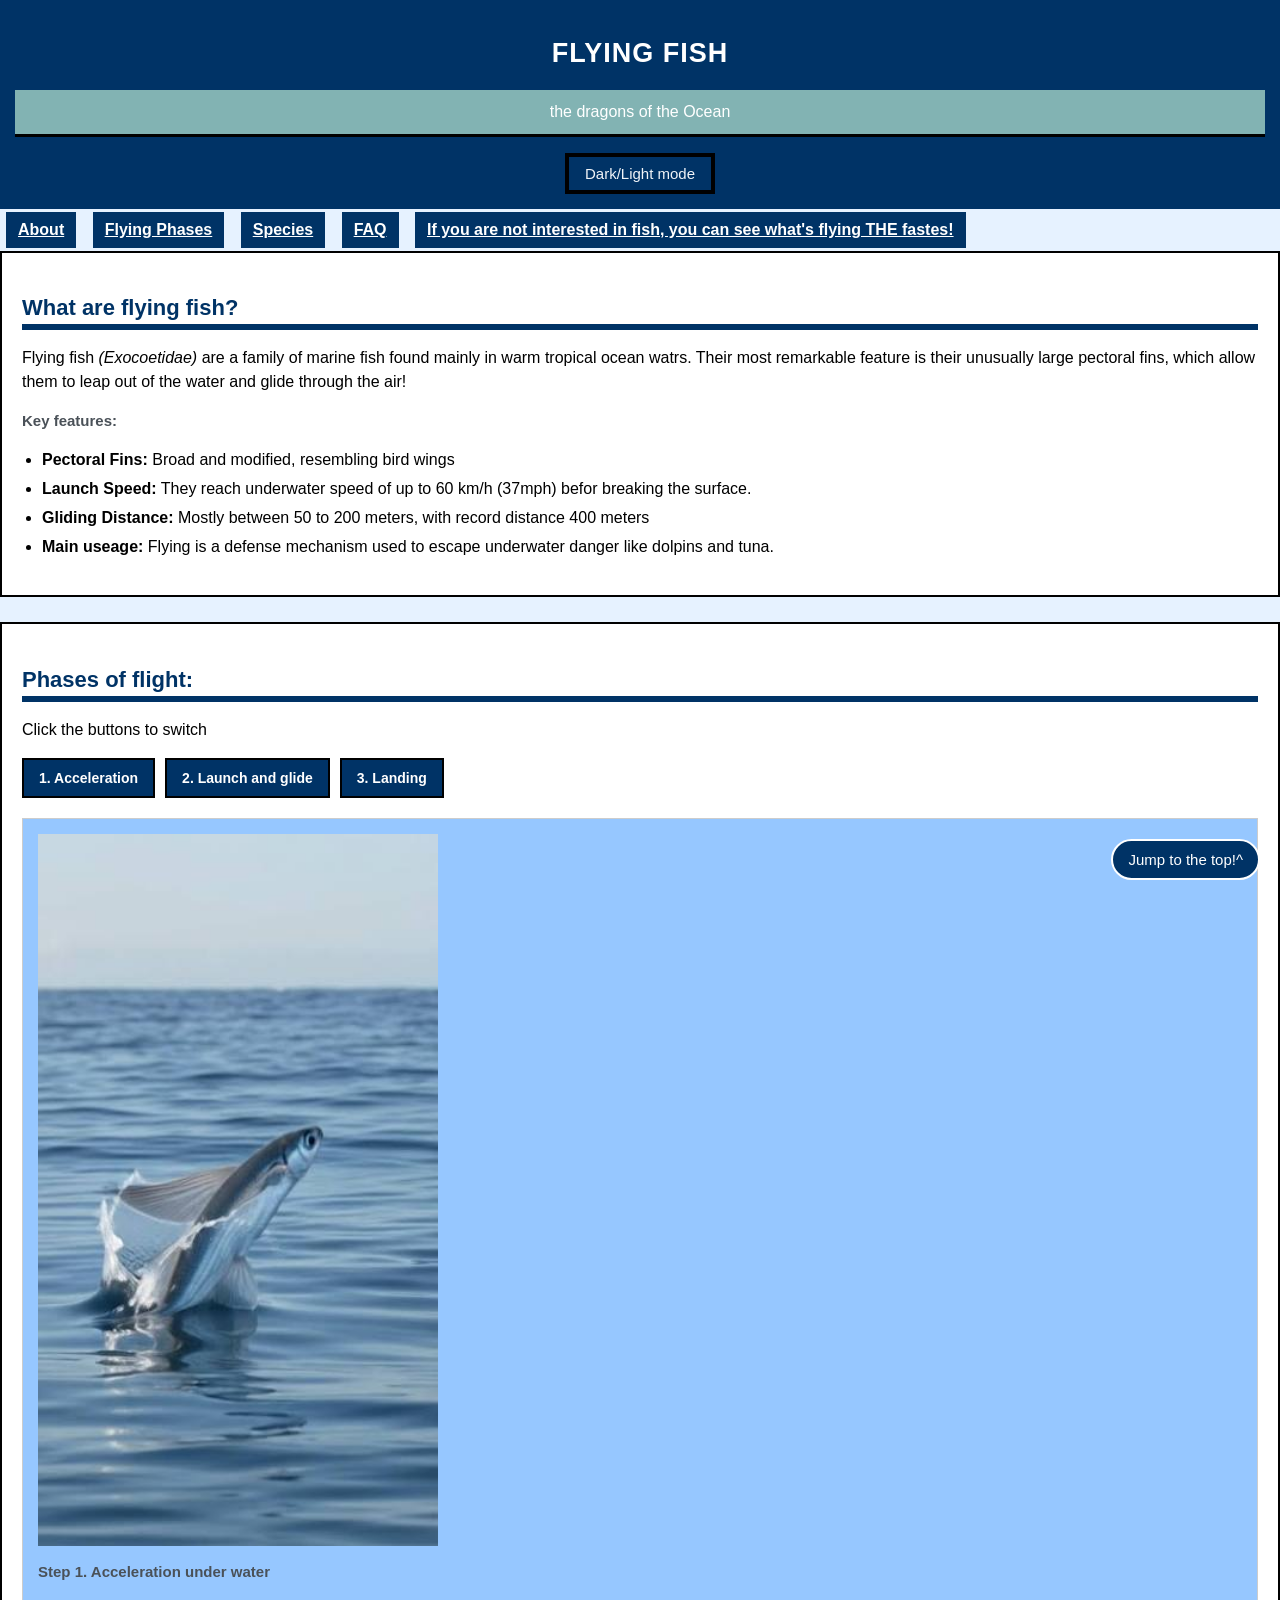
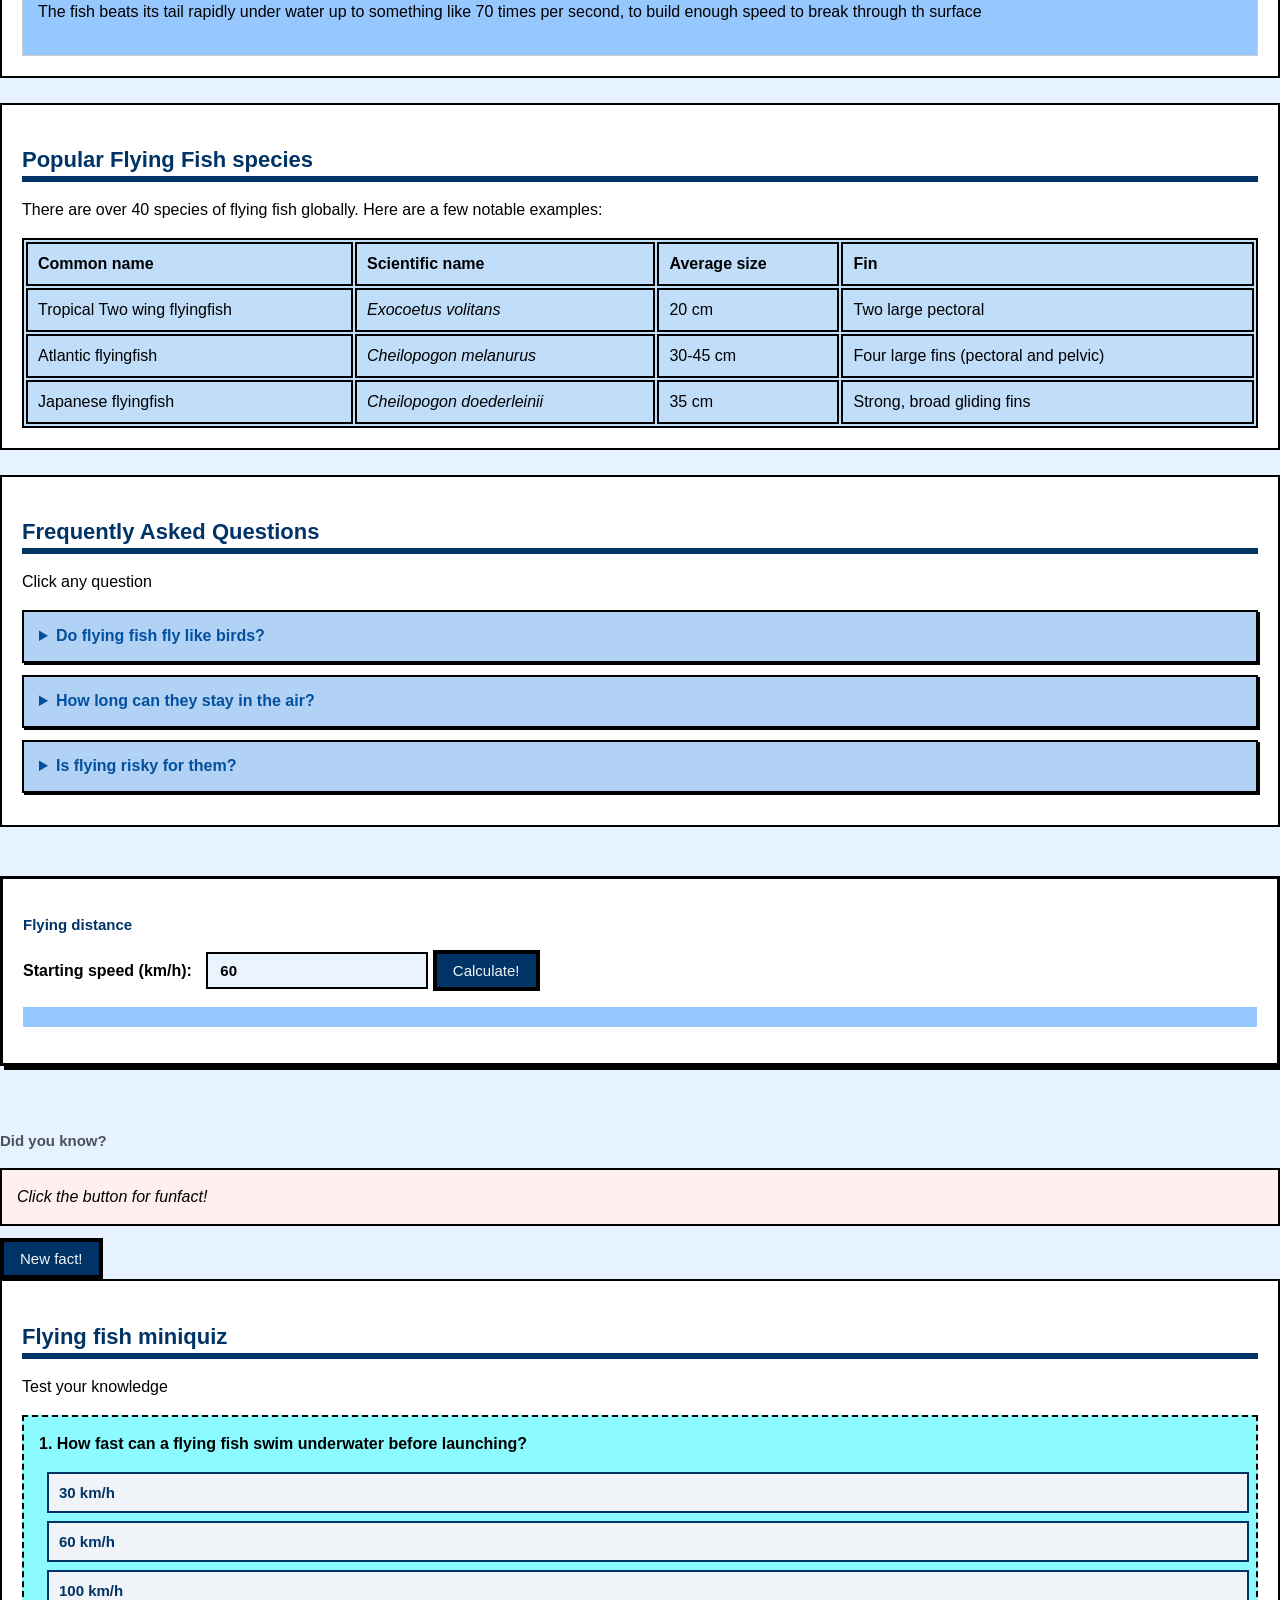
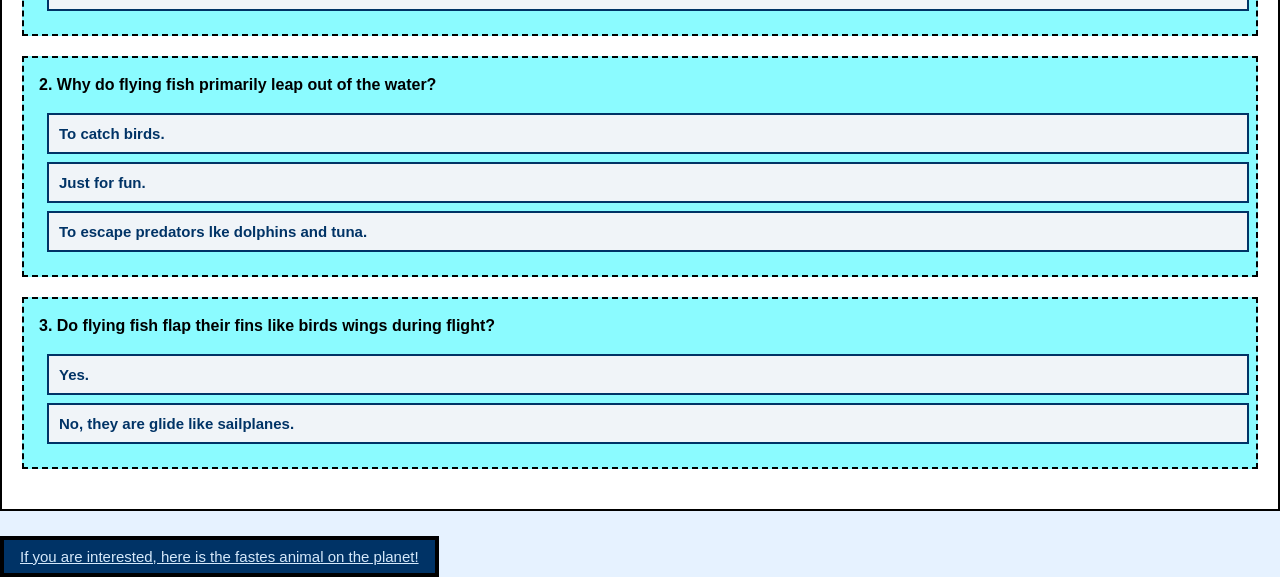
<file: index.html>
<!DOCTYPE html>
<html lang="en">
<head>
    <meta charset="UTF-8">
    <meta name="viewport" content="width=device-width, initial-scale=1.0">
    <title>Flying Fish</title>
    <link rel="stylesheet" href="style.css">
</head>
<body>
    <header>
        <h1>Flying Fish</h1>
        <p>the dragons of the Ocean</p>

        <button id="theme-toggle" onclick="toggleTheme()">Dark/Light mode</button>
    </header>

    <nav>
        <a href="#about">About</a>
        <a href="#flight-phases">Flying Phases</a>
        <a href="#species">Species</a>
        <a href="#faq">FAQ</a>
        <a href="index_2.html">If you are not interested in fish, you can see what's flying THE fastes!</a>
    </nav>
    
    <section id="about">
        <h2>What are flying fish?</h2>
        <p>Flying fish <em>(Exocoetidae)</em> are a family of marine fish found mainly in warm tropical ocean watrs. Their most remarkable feature is their unusually large pectoral fins, which allow them to leap out of the water and glide through the air!</p>
        <h3>Key features:</h3>
        <ul>
            <li><strong>Pectoral Fins:</strong> Broad and modified, resembling bird wings</li>
            <li><strong>Launch Speed:</strong> They reach underwater speed of up to 60 km/h (37mph) befor breaking the surface.</li>
            <li><strong>Gliding Distance:</strong> Mostly between 50 to 200 meters, with record distance 400 meters</li>
            <li><strong>Main useage:</strong> Flying is a defense mechanism used to escape underwater danger like dolpins and tuna.</li>
        </ul>
    </section>

    <section>
        <h2>Phases of flight:</h2>
        <p>Click the buttons to switch</p>



        <div class="Phase-buttons">
            <button onclick="showPhase(1)">1. Acceleration</button>
            <button onclick="showPhase(2)">2. Launch and glide</button>
            <button onclick="showPhase(3)">3. Landing</button>
        </div>


        <div id="content1" class="phase-content" >
            <img src="imagesflyingfish.1.jpg" alt="speeding">
            <h3>Step 1. Acceleration under water</h3>
            <p>The fish beats its tail rapidly under water up to something like 70 times per second, to build enough speed to break through th surface</p>
        </div>

        <div id="content2" class="phase-content" >
            <img src="theflyingfish.2.webp" alt="launch">
            <h3>Step 2: Gliding in the Air</h3>
            <p>Onec out of the water, it  spreads its large fins and gliges useing airplane magic.</p>
        </div>

        <div id="content3" class="phase-content" >
            <img src="flyingfish.3.jpg" alt="landing">
            <h3>Step 3: Reenter or relaunch</h3>
            <p>At the end of the glide, the fish either splashes back into the water or dips its tails to push off for another consecutive glide.</p>
        </div>

    </section>

    <section id="phases">
        <h2>Popular Flying Fish species</h2>
        <p>There are over 40 species of flying fish globally. Here are a few notable examples:</p>

        <table class="species-table">
            <thead>
                <tr>
                    <th>Common name</th>
                    <th>Scientific name</th>
                    <th>Average size</th>
                    <th>Fin</th>
                </tr>
            </thead>
            <tbody>
                <tr>
                    <td>Tropical Two wing flyingfish</td>
                    <td><em>Exocoetus volitans</em></td>
                    <td>20 cm</td>
                    <td>Two large pectoral</td>
                </tr>
                <tr>
                    <td>Atlantic flyingfish</td>
                    <td><em>Cheilopogon melanurus</em></td>
                    <td>30-45 cm</td>
                    <td>Four large fins (pectoral and pelvic)</td>
                </tr>
                <tr>
                    <td>Japanese flyingfish</td>
                    <td><em>Cheilopogon doederleinii</em></td>
                    <td>35 cm</td>
                    <td>Strong, broad gliding fins</td>
                </tr>
            </tbody>
        </table>
    </section>

    <section id="faq">
        <h2>Frequently Asked Questions</h2>
        <p>Click any question</p>

        <details>
            <summary>Do flying fish fly like birds?</summary>
            <p>No, they do not flap their fins like birds. Instead, tehy glide similary to sailplanes or gliders, using wind.</p>
        </details>
        <details>
            <summary>How long can they stay in the air?</summary>
            <p>Most glides last arond 10 to 20 seconds, but the longest documented glige recorded lasted over 45 seconds!</p>
        </details>
        <details>
            <summary>Is flying risky for them?</summary>
            <p>While glideing helps them escape dangerus fish below, they can become food to seabirds from above.</p>
        </details>

        
    </section>
    <br>

    <div class="calculator">
        <h3>Flying distance</h3>
        <label>Starting speed (km/h): </label>
        <input type="number" id="speedInput" value="60">
        <button onclick="calculateGlide()">Calculate!</button>
        <p id="calcResult"></p>
    </div>



    <br>

    <div class="fact-box">
        <h3>Did you know?</h3>

        <p id="factDisplay">Click the button for funfact!</p>
        <button onclick="getRandomFact()">New fact!</button>

    </div>



    <section id="quiz">
        <h2>Flying fish miniquiz</h2>
        <p>Test your knowledge</p>
        
        <div id="quiz-container">
            <div class="question-block">
                <p><strong>1. How fast can a flying fish swim underwater before launching?</strong></p>
                <button class="quiz-btn"  onclick="checkAnswer(this, false)">30 km/h</button>
                <button class="quiz-btn" onclick="checkAnswer(this, true)">60 km/h</button>
                <button class="quiz-btn" onclick="checkAnswer(this, false)">100 km/h</button>
            </div>

            <div class="question-block">
                <p><strong>2. Why do flying fish primarily leap out of the water?</strong></p>
                <button class="quiz-btn" onclick="checkAnswer(this, false)">To catch birds.</button>
                <button class="quiz-btn" onclick="checkAnswer(this, false)">Just for fun.</button>
                <button class="quiz-btn" onclick="checkAnswer(this, true)">To escape predators lke dolphins and tuna.</button>
            </div>

            <div class="question-block">
                <p><strong>3. Do flying fish flap their fins like birds wings during flight?</strong></p>
                <button class="quiz-btn" onclick="checkAnswer(this, false)">Yes.</button>
                <button class="quiz-btn" onclick="checkAnswer(this, true)">No, they are glide like sailplanes.</button>
            </div>
        </div>

        <div id="quiz-score" style="margin-top: 15px; font-weight: bold;"></div>
        <button id="resetQuizBtn" onclick="resetQuiz()" style="display: none; margin-top: 10px;">Reset</button>

    </section>


    <button id="topBtn" onclick="scrollToTop()">
        Jump to the top!^
    </button>

    <button><a href="index_2.html" style="color: rgb(212, 232, 250);">If you are interested, here is the fastes animal on the planet!</a></button>

    <script src="script.js"></script>
</body>
</html>
</file>
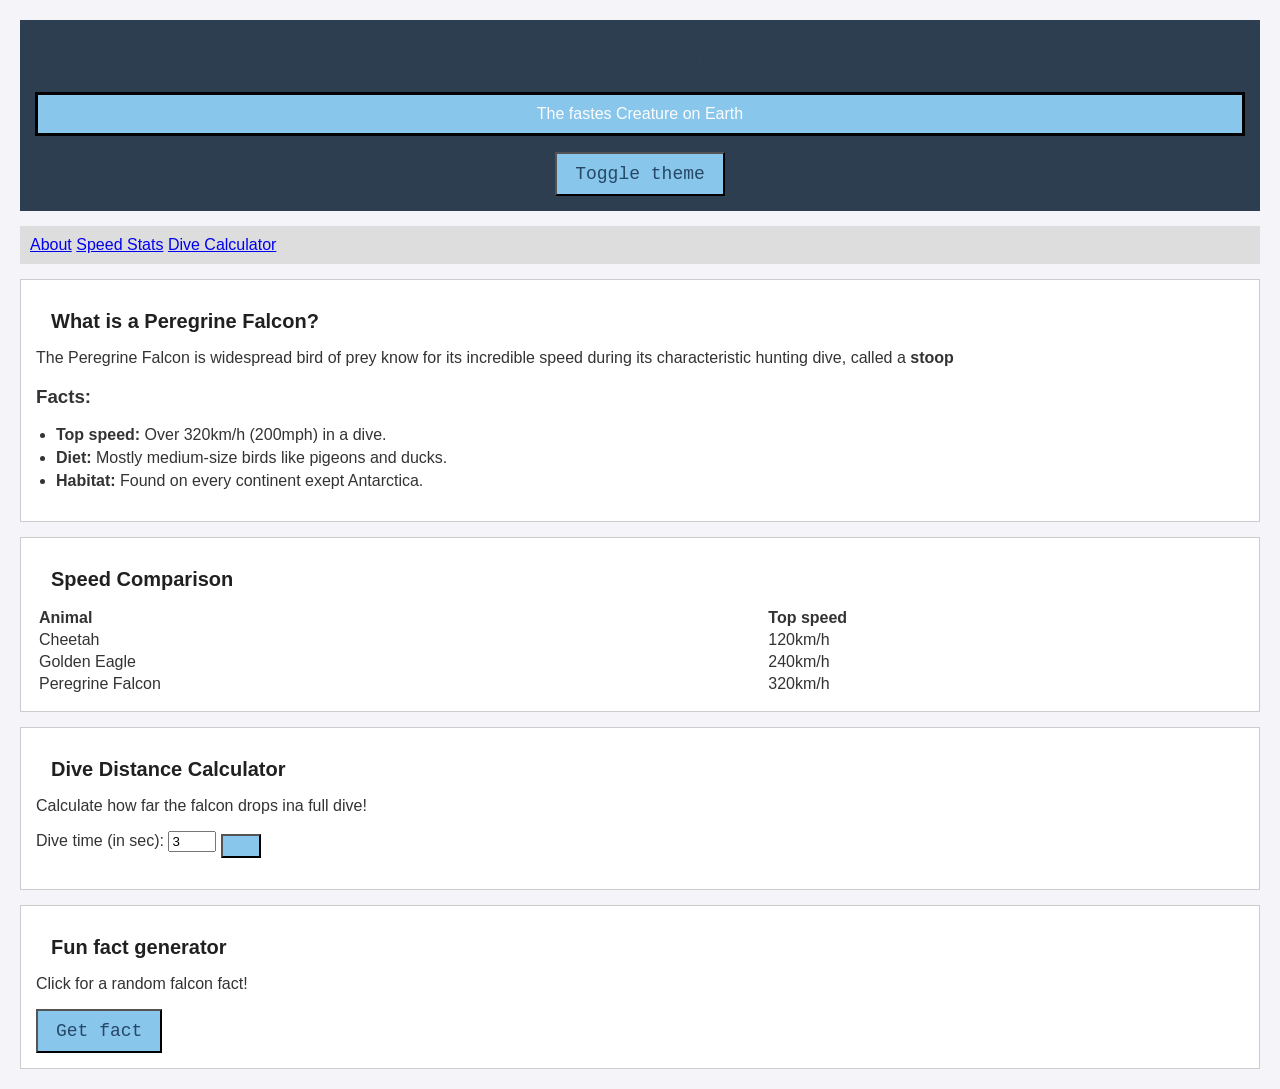
<file: index_2.html>
<!DOCTYPE html>
<html lang="en">
<head>
    <meta charset="UTF-8">
    <meta name="viewport" content="width=device-width, initial-scale=1.0">
    <title>Peregrine Falcon - The Speed Demon</title>
    <link rel="stylesheet" href="style_2.css">
</head>
<body>
    <header>
        <h1>Peregrine Falcon</h1>
        <p>The fastes Creature on Earth</p>
        <button onclick="toggleMode()">Toggle theme</button>  
    </header>

    <nav>
        <a href="#about">About</a>
        <a href="#speed">Speed Stats</a>
        <a href="#calc">Dive Calculator</a>
    </nav>

    <main>
        <section id="about">
            <h2>What is a Peregrine Falcon?</h2>
            <p>The Peregrine Falcon is widespread bird of prey know for its incredible speed during its characteristic hunting dive, called a <strong>stoop</strong></p>

            <h3>Facts:</h3>
            <ul>
                <li><strong>Top speed:</strong> Over 320km/h (200mph) in a dive. </li>
                <li><strong>Diet:</strong> Mostly medium-size birds like pigeons and ducks.</li>
                <li><strong>Habitat:</strong> Found on every continent exept Antarctica.</li>
            </ul>
        </section>

        <section id="speed">
            <h2>Speed Comparison</h2>
            <table class="">
                <thead>
                    <tr>
                        <th>Animal</th>
                        <th>Top speed</th>
                    </tr>
                </thead>
                <tbody>
                    <tr>
                        <td>Cheetah</td>
                        <td>120km/h</td>
                    </tr>
                    <tr>
                        <td>Golden Eagle</td>
                        <td>240km/h</td>
                    </tr>
                    <tr>
                        <td>Peregrine Falcon</td>
                        <td>320km/h</td>
                    </tr>
                </tbody>
            </table>
        </section>

        <section id="calc">
            <h2>Dive Distance Calculator</h2>
            <p>Calculate how far the falcon drops ina full dive!</p>
            <label>Dive time (in sec): </label>
            <input type="number" id="timeInput" min="1" max="10" value="3">
            <button id=""></button>
            <p id="diveResult"></p>
        </section>

        <section id="facts">
            <h2>Fun fact generator</h2>
            <p id="factText">Click for a random falcon fact!</p>
            <button onclick="getFact">Get fact</button>
        </section>


    </main>
    
    <script src="script_2.js"></script>
</body>
</html>
</file>
<file: style.css>
body {
    font-family: Arial, sans-serif;
    margin: 0;
    background-color: #e6f2ff;
    color: #000000;
    line-height: 1.5;

}

header {
    background-color: #003366;
    color: white;
    text-align: center;
    padding: 15px;
}

header h1 {
    font-size: 27px;
    margin-bottom: 5px;
    text-transform: uppercase;
    letter-spacing: 1px;
}

header p {
    background-color: rgb(130, 179, 179);
    text-align: center;
    padding: 10px;
    border-bottom: 3px solid #000;
}

nav a {
    color: #fff;
    padding: 6px 12px;
    margin: 3px 6px;
    font-weight: bold;
    display: inline-block;
    background-color: #003366;

}

nav a:hover{
    background-color: white;
    color: #003366;
}

main {
    max-width: 780px;
    margin: 24px auto;
    padding: 0 15px;
}

section {
    background-color: #fff;
    border: 2px solid #000;
    margin-bottom: 25px;
    padding: 20px;
}


table {
    background-color: #c0ddfa;
    border: 2px solid #000;
}


img {
    width: 400px;
    height: auto;
}

h2 {
    color: #003366;
    border-bottom: 6px solid #003366;
    margin-bottom: 15px;
    font-size: 22px;

}
h3 {
    color: #4a5158;
    margin: 15px 0 8px 0;
    font-size: 15px;
}
ul{
    padding-left: 20px;
}

li {
    margin-bottom: 5px;

}


.species-table  {
    width: 100%;
    margin-top: 10px;

}

.species-table th, .species-table td {
    border: 2px solid #000;
    padding: 8px 10px;
    text-align: left;
}


.Phase-buttons {
    margin-bottom: 20px;
    display: flex;
    gap: 10px;
    flex-wrap: wrap;
}

.Phase-buttons button {
    background-color: #003366;
    color: #fff;
    border: 2px solid #000;
    padding: 10px 15px;
    font-size: 14px;
    font-weight: bold;
    cursor: pointer;
    transition: background-color 0.2s ease;
}

.phase-content {
    border: 1px solid #ccc;
    padding: 15px;
    background-color: #96c7ff;
}

.phase-content img {
    width: 100%;
    max-width: 400px;
    height: auto;
    display: block;
    margin-bottom: 15px;
}

body.dark-mode {
    background-color: #1a237e;
    color: #fff;
}
body.dark-mode section {
    background-color: #0d1b2a;
    color: #fff;
    border-color: #48cae4;
}

details {
    border: 2px solid #000;
    background-color: #003366;
    margin-bottom: 12px;
    padding: 0;
    box-shadow: 2px 2px 0px #000;

}

summary {
    font-weight: bold;
    padding: 12px 15px;
    cursor: pointer;
    background-color: #b1d1f5;
    color: #03509e;
    border-bottom: 1px solid transparent;
}

details p {
    padding: 15px;
    margin: 0;
    background-color: #fff;
}


.calculator {
    background-color: #fff;
    border: 3px solid #000;
    padding: 20px;
    margin-bottom: 25px;
    box-shadow: 4px 4px 0px #000;
}
.calculator h3 {
    color: #003366;
    border-bottom: 25px;
    padding-bottom: 5px;
}
.calculator label {
    font-weight: bold;
    display: inline-block;
    margin-right: 10px;
}
.calculator input {
    padding: 8px 12px;
    border: 2px solid #000;
    background-color: #eaf4ff;
    font-weight: bold;
    font-size: 15px;
}


button {
    background-color: #003366;
    color: #f0f4f8;
    border: 4px solid #000;
    padding: 8px 16px;
    font-size: 15px;
}
button:hover{
    background-color: #041c35;
}


#calcResult {
    font-weight: bold;
    background-color: #96c7ff;
    padding: 10px;
    color: #003366;
}




#factDisplay {
    font-style: italic;
    background-color: #ffefef;
    border: 2px solid #000;
    padding: 15px;
    margin-bottom: 12px;
}











#topBtn {
    position: fixed;
    bottom: 20px;
    right: 20px;
    padding: 10px 15px;
    background-color: #003366;
    color: white;
    border: 2px solid white;
    cursor: pointer;
    border-radius: 50px;
}




.question-block {
    margin-bottom: 20px;
    padding: 15px;
    background-color: rgb(139, 251, 255);
    border: 2px dashed #000;
}
.question-block p {
    margin-top: 0;
}

.quiz-btn {
    display: block;
    width: 100%;
    margin: 8px;
    padding: 10px;
    text-align: left;
    background-color: #f0f4f8;
    border: 2px solid #003366;
    color: #003366;
    font-weight: bold;
    cursor: pointer;
}

.quiz-btn.correct {
    background-color: #28a745;
    color: white;
    border-color: #125321;

}

.quiz-btn.incorrect {
    background-color: #f01111;
    color: white;
    border-color: #630c0c;
    
}
</file>
<file: style_2.css>
body {
    font-family: Arial, Helvetica, sans-serif;
    margin: 20px;
    background-color: #f4f4f9;
    color: #333;

}

header {
    background-color: #2c3e50;
    color: #fcfcfd;
    padding: 15px;
    text-align: center;
}
header h1 {
    font-size: 25px;
    margin-bottom: 5px;
    letter-spacing: 1px;
    text-transform: uppercase;
}  

header p {
    background-color: #88c6eb;
    text-align: center;
    padding: 10px;
    border: 3px solid #000;
}

nav {
    margin: 15px 0;
    padding: 10px;
    background-color: #ddd;
}
 
section {
    background: #ffffff;
    padding: 15px;
    margin-bottom: 15px;
    border: 1px solid #ccc;
}

table {
    width: 100%;
    text-align: left;
}
 ul {
    padding-left: 20px;
 }
 li {
    margin-bottom: 5px;
 }
 


.dark-mode {
    background-color: #464545;
    color: #ffffff;
}

.dark-mode section {
    background-color: #202020;
    border-color: #444;
}
button {
    background-color: #88c6eb;
    color: #264766;
    font-size: 18px;
    font-family: 'Courier New', Courier, monospace;
    padding: 10px 18px;
}

h2 {
    color: #202020;
    margin: 15px;
    font-size: 20px;
}

h1 {
    color: #2c3e50;
    margin: 12px;
    font-size: 15px;
}
</file>
